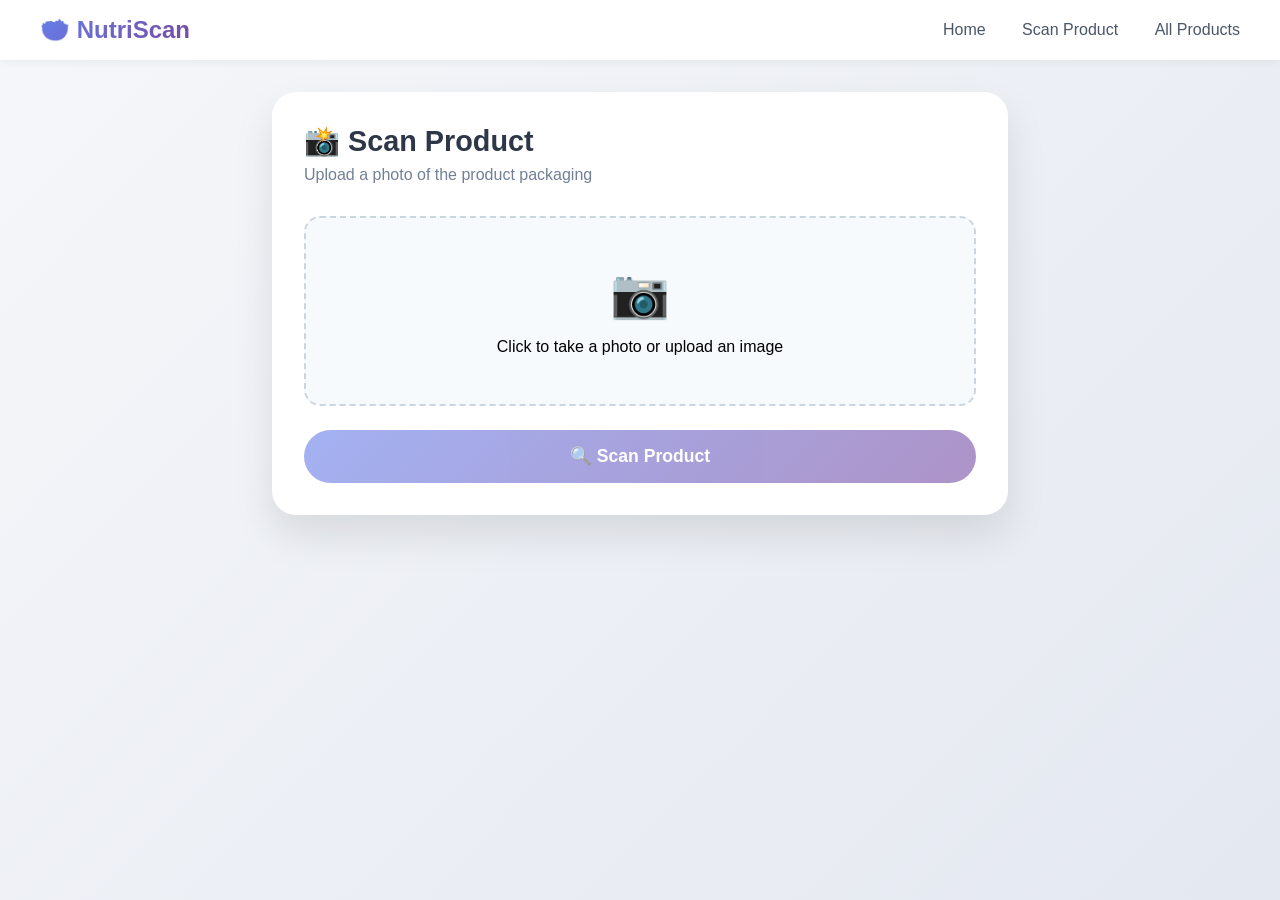
<file: templates/scan.html>
<!DOCTYPE html>
<html lang="en">
<head>
    <meta charset="UTF-8">
    <meta name="viewport" content="width=device-width, initial-scale=1.0">
    <title>Scan Product - NutriScan</title>
    <style>
        * {
            margin: 0;
            padding: 0;
            box-sizing: border-box;
        }

        body {
            font-family: -apple-system, BlinkMacSystemFont, 'Segoe UI', Roboto, Helvetica, Arial, sans-serif;
            background: linear-gradient(135deg, #f5f7fa 0%, #e4e8f0 100%);
            min-height: 100vh;
        }

        .navbar {
            background: white;
            padding: 1rem 2rem;
            box-shadow: 0 2px 10px rgba(0,0,0,0.05);
        }

        .nav-container {
            max-width: 1200px;
            margin: 0 auto;
            display: flex;
            justify-content: space-between;
            align-items: center;
        }

        .logo {
            font-size: 1.5rem;
            font-weight: 700;
            background: linear-gradient(135deg, #667eea 0%, #764ba2 100%);
            -webkit-background-clip: text;
            -webkit-text-fill-color: transparent;
        }

        .nav-links a {
            text-decoration: none;
            color: #4a5568;
            margin-left: 2rem;
        }

        .container {
            max-width: 800px;
            margin: 0 auto;
            padding: 2rem;
        }

        .card {
            background: white;
            border-radius: 24px;
            padding: 2rem;
            box-shadow: 0 20px 40px rgba(0,0,0,0.1);
        }

        .title {
            font-size: 1.8rem;
            font-weight: 700;
            color: #2d3748;
            margin-bottom: 0.5rem;
        }

        .subtitle {
            color: #718096;
            margin-bottom: 2rem;
        }

        .upload-area {
            border: 2px dashed #cbd5e0;
            border-radius: 16px;
            padding: 3rem;
            text-align: center;
            cursor: pointer;
            transition: all 0.3s;
            background: #f7fafc;
        }

        .upload-area:hover {
            border-color: #667eea;
            background: #edf2f7;
        }

        .upload-icon {
            font-size: 3rem;
            margin-bottom: 1rem;
        }

        .preview-image {
            max-width: 100%;
            max-height: 300px;
            border-radius: 12px;
            margin: 1rem 0;
        }

        /* Progress Bar */
        .progress-container {
            margin: 2rem 0;
            display: none;
        }

        .progress-bar {
            width: 100%;
            height: 8px;
            background: #e2e8f0;
            border-radius: 10px;
            overflow: hidden;
        }

        .progress-fill {
            width: 0%;
            height: 100%;
            background: linear-gradient(135deg, #667eea 0%, #764ba2 100%);
            border-radius: 10px;
            transition: width 0.3s ease;
        }

        .progress-status {
            margin-top: 1rem;
            text-align: center;
            color: #4a5568;
            font-size: 0.9rem;
        }

        .scan-btn {
            width: 100%;
            background: linear-gradient(135deg, #667eea 0%, #764ba2 100%);
            color: white;
            border: none;
            padding: 1rem;
            border-radius: 50px;
            font-size: 1.1rem;
            font-weight: 600;
            cursor: pointer;
            margin-top: 1.5rem;
            transition: transform 0.2s;
        }

        .scan-btn:hover:not(:disabled) {
            transform: translateY(-2px);
        }

        .scan-btn:disabled {
            opacity: 0.6;
            cursor: not-allowed;
        }

        .result-card {
            margin-top: 2rem;
            padding: 1.5rem;
            background: #f7fafc;
            border-radius: 16px;
            display: none;
        }

        .result-success {
            text-align: center;
        }

        .success-icon {
            font-size: 3rem;
            margin-bottom: 1rem;
        }

        .back-btn {
            background: #e2e8f0;
            color: #4a5568;
            padding: 0.75rem 1.5rem;
            border-radius: 50px;
            text-decoration: none;
            display: inline-block;
            margin: 0.5rem;
        }

        .error {
            color: #e53e3e;
            text-align: center;
            padding: 1rem;
        }

        @media (max-width: 768px) {
            .container { padding: 1rem; }
            .card { padding: 1.5rem; }
        }
    </style>
</head>
<body>
    <nav class="navbar">
        <div class="nav-container">
            <div class="logo">🥗 NutriScan</div>
            <div class="nav-links">
                <a href="/">Home</a>
                <a href="/scan">Scan Product</a>
                <a href="/products">All Products</a>
            </div>
        </div>
    </nav>

    <div class="container">
        <div class="card">
            <h1 class="title">📸 Scan Product</h1>
            <p class="subtitle">Upload a photo of the product packaging</p>

            <div class="upload-area" onclick="document.getElementById('imageInput').click()">
                <div class="upload-icon">📷</div>
                <div id="uploadText">Click to take a photo or upload an image</div>
                <input type="file" id="imageInput" accept="image/*" capture="environment" style="display: none;">
                <img id="preview" class="preview-image" style="display: none;">
            </div>

            <!-- Progress Bar -->
            <div class="progress-container" id="progressContainer">
                <div class="progress-bar">
                    <div class="progress-fill" id="progressFill"></div>
                </div>
                <div class="progress-status" id="progressStatus">Preparing...</div>
            </div>

            <button class="scan-btn" id="scanBtn" onclick="scanProduct()" disabled>🔍 Scan Product</button>

            <div id="result" class="result-card"></div>
        </div>
    </div>

    <script>
        let selectedFile = null;

        function updateProgress(percent, message) {
            const fill = document.getElementById('progressFill');
            const status = document.getElementById('progressStatus');
            fill.style.width = percent + '%';
            status.textContent = message;
        }

        document.getElementById('imageInput').addEventListener('change', function(e) {
            const file = e.target.files[0];
            if (file) {
                selectedFile = file;
                const reader = new FileReader();
                reader.onload = function(e) {
                    const preview = document.getElementById('preview');
                    preview.src = e.target.result;
                    preview.style.display = 'block';
                    document.getElementById('uploadText').style.display = 'none';
                    document.getElementById('scanBtn').disabled = false;
                };
                reader.readAsDataURL(file);
            }
        });

        async function scanProduct() {
            if (!selectedFile) return;

            const formData = new FormData();
            formData.append('product_image', selectedFile);

            const resultDiv = document.getElementById('result');
            const progressContainer = document.getElementById('progressContainer');
            const scanBtn = document.getElementById('scanBtn');

            resultDiv.style.display = 'none';
            progressContainer.style.display = 'block';
            scanBtn.disabled = true;

            updateProgress(10, '📤 Uploading image...');

            try {
                updateProgress(30, '🤖 Sending to AI for analysis...');
                
                const response = await fetch('/api/scan', {
                    method: 'POST',
                    body: formData
                });

                updateProgress(70, '📊 Analyzing ingredients and calculating health score...');

                const data = await response.json();

                updateProgress(100, '✅ Complete!');

                if (data.success) {
                    resultDiv.style.display = 'block';
                    resultDiv.innerHTML = `
                        <div class="result-success">
                            <div class="success-icon">🎉</div>
                            <h2>Product Added Successfully!</h2>
                            <p style="font-size: 1.2rem; margin: 1rem 0;">
                                <strong>${escapeHtml(data.product.name)}</strong><br>
                                Health Score: ${data.product.health_score}/100
                            </p>
                            <a href="/product/${data.product.id}" class="back-btn">View Details</a>
                            <a href="/scan" class="back-btn" style="background: #667eea; color: white;">Scan Another</a>
                        </div>
                    `;
                } else {
                    resultDiv.style.display = 'block';
                    resultDiv.innerHTML = `<div class="error">❌ ${data.error || 'Could not scan product'}</div>`;
                }
            } catch (error) {
                resultDiv.style.display = 'block';
                resultDiv.innerHTML = '<div class="error">❌ Error scanning product. Please try again.</div>';
            } finally {
                setTimeout(() => {
                    progressContainer.style.display = 'none';
                }, 1000);
            }
        }

        function escapeHtml(text) {
            if (!text) return '';
            const div = document.createElement('div');
            div.textContent = text;
            return div.innerHTML;
        }
    </script>
</body>
</html>
</file>
